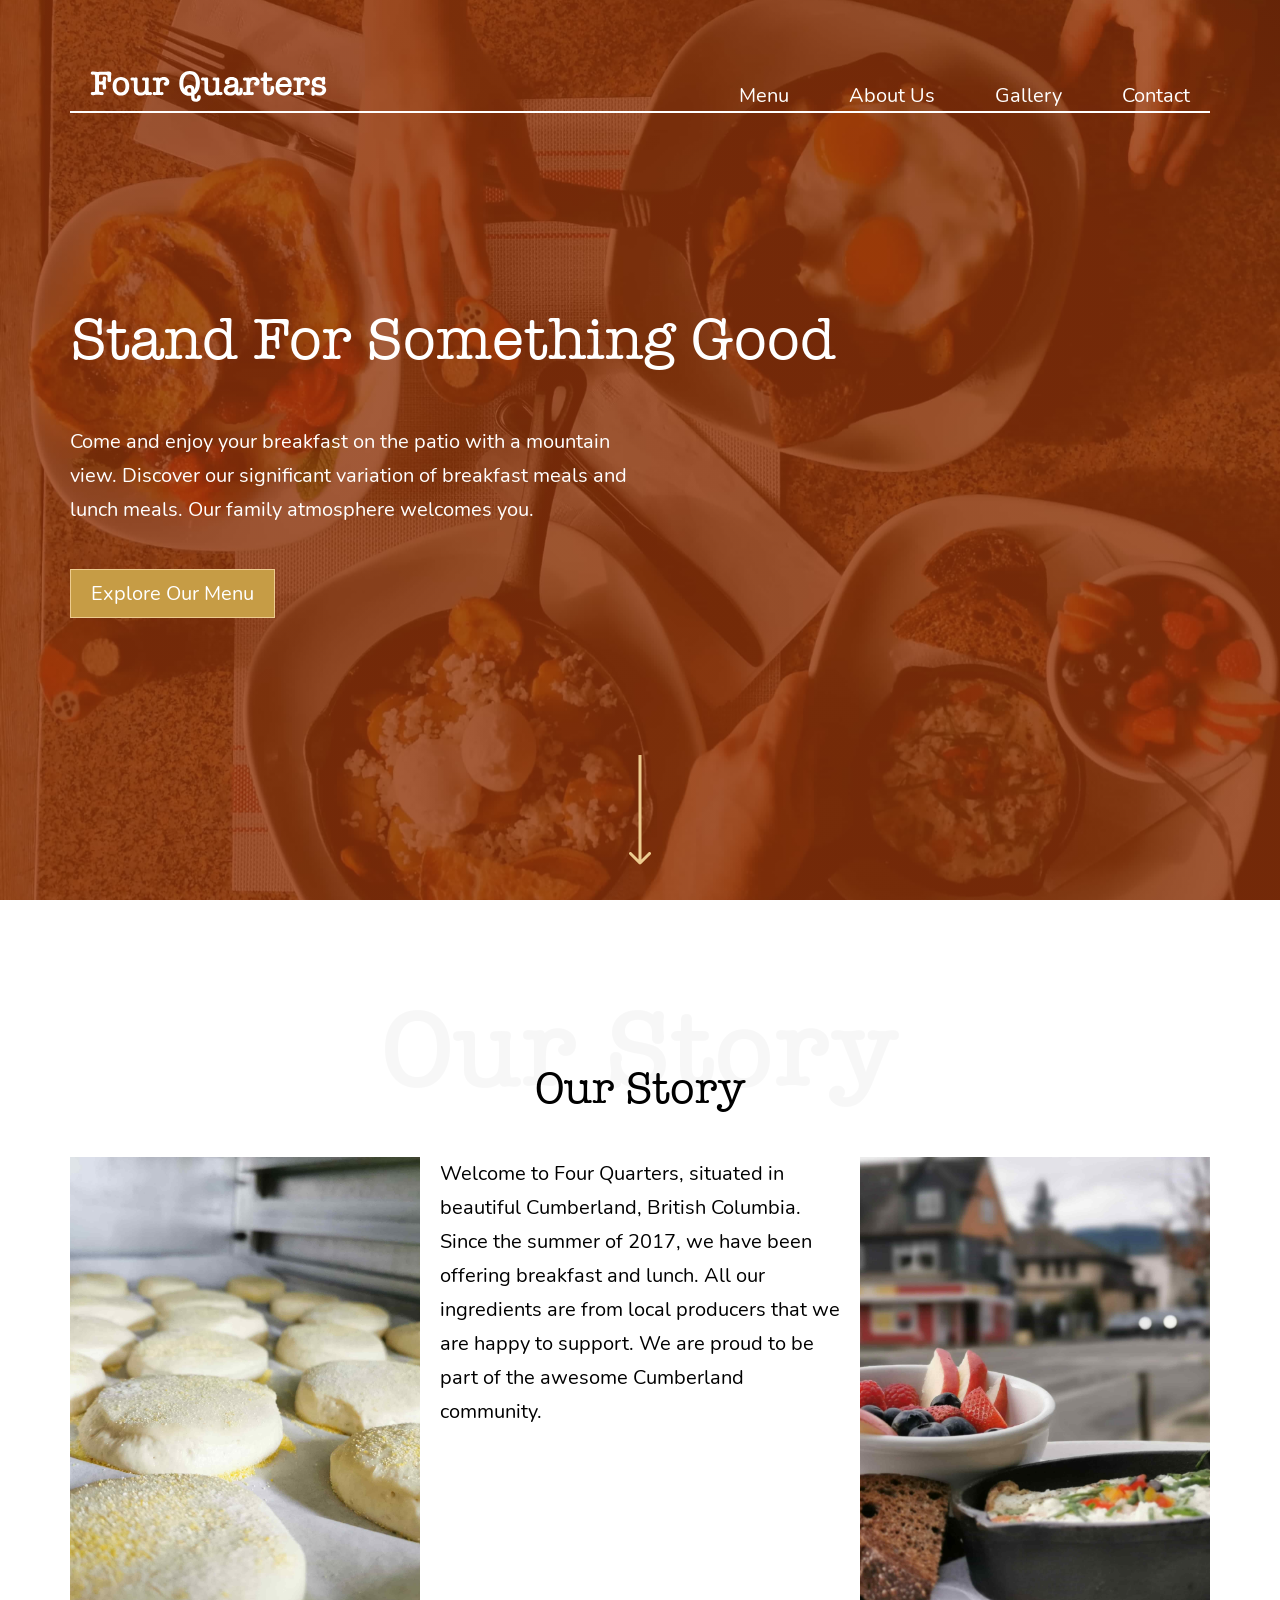
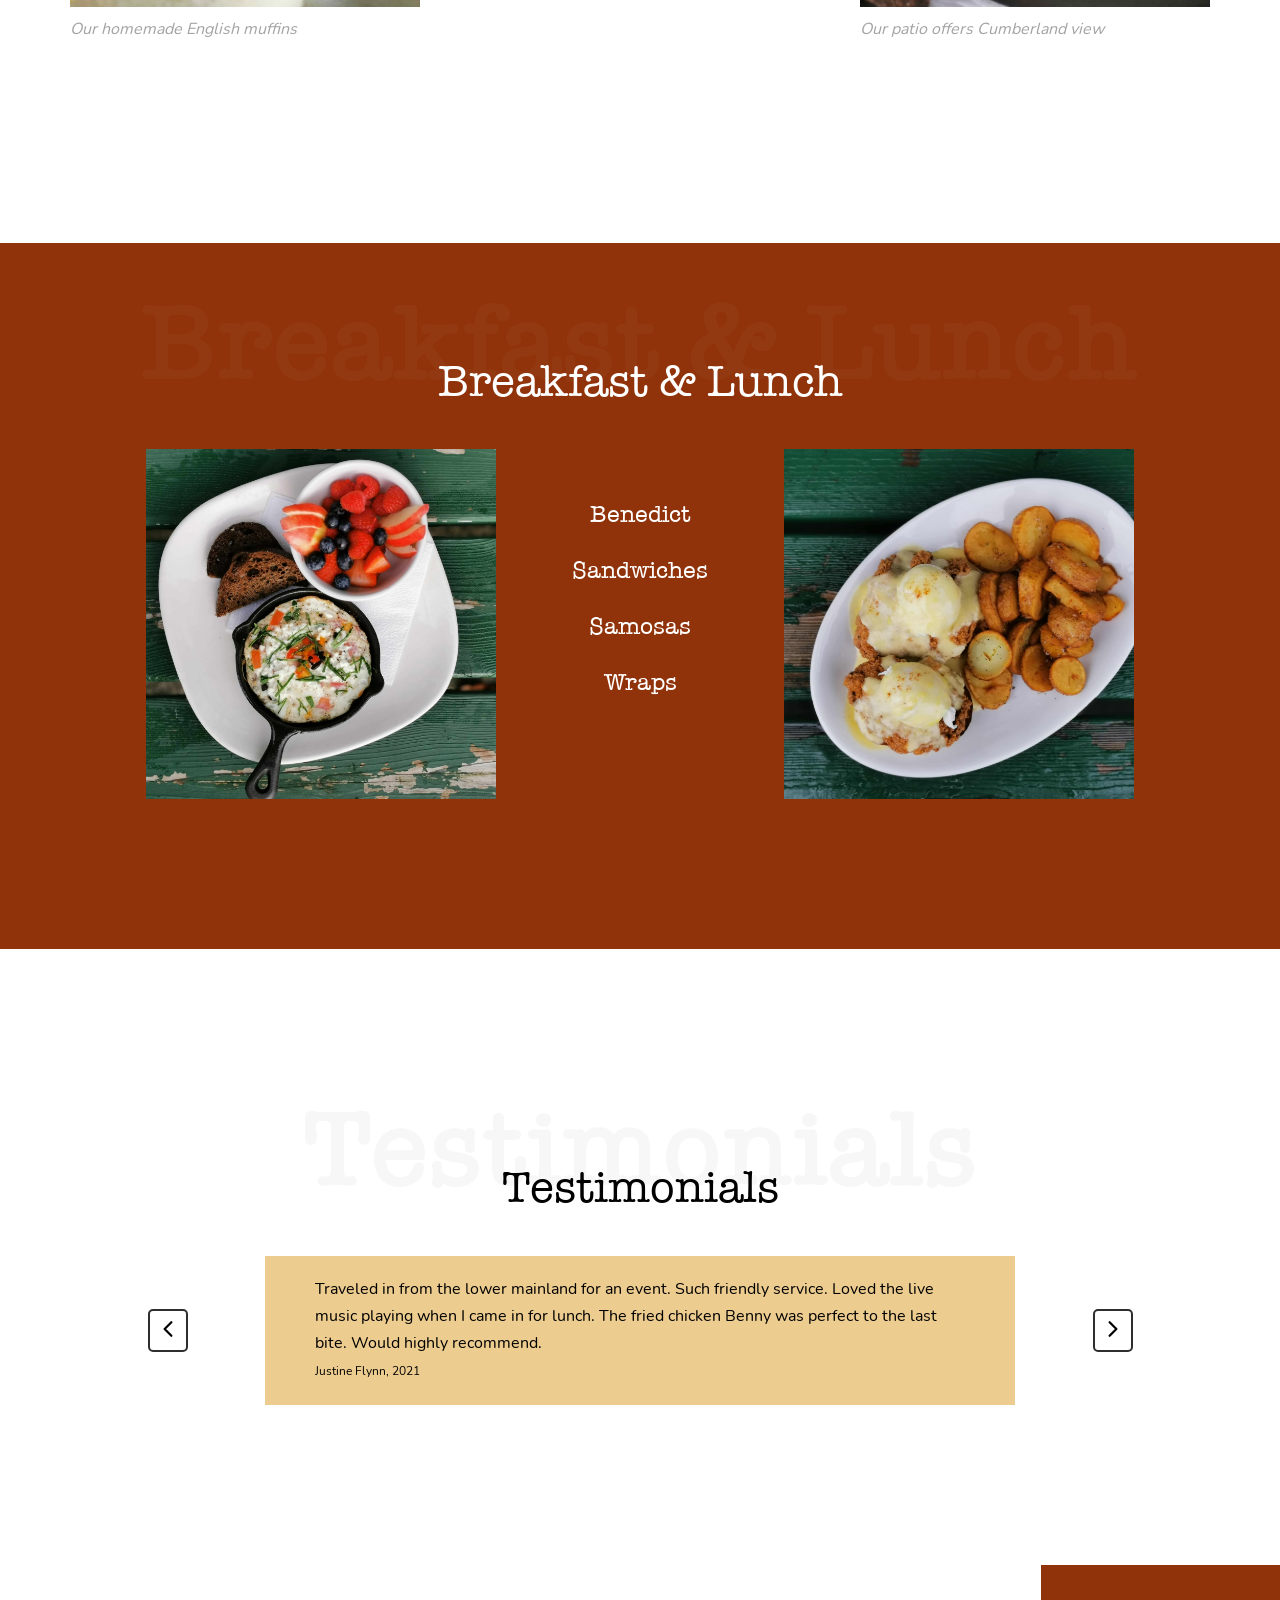
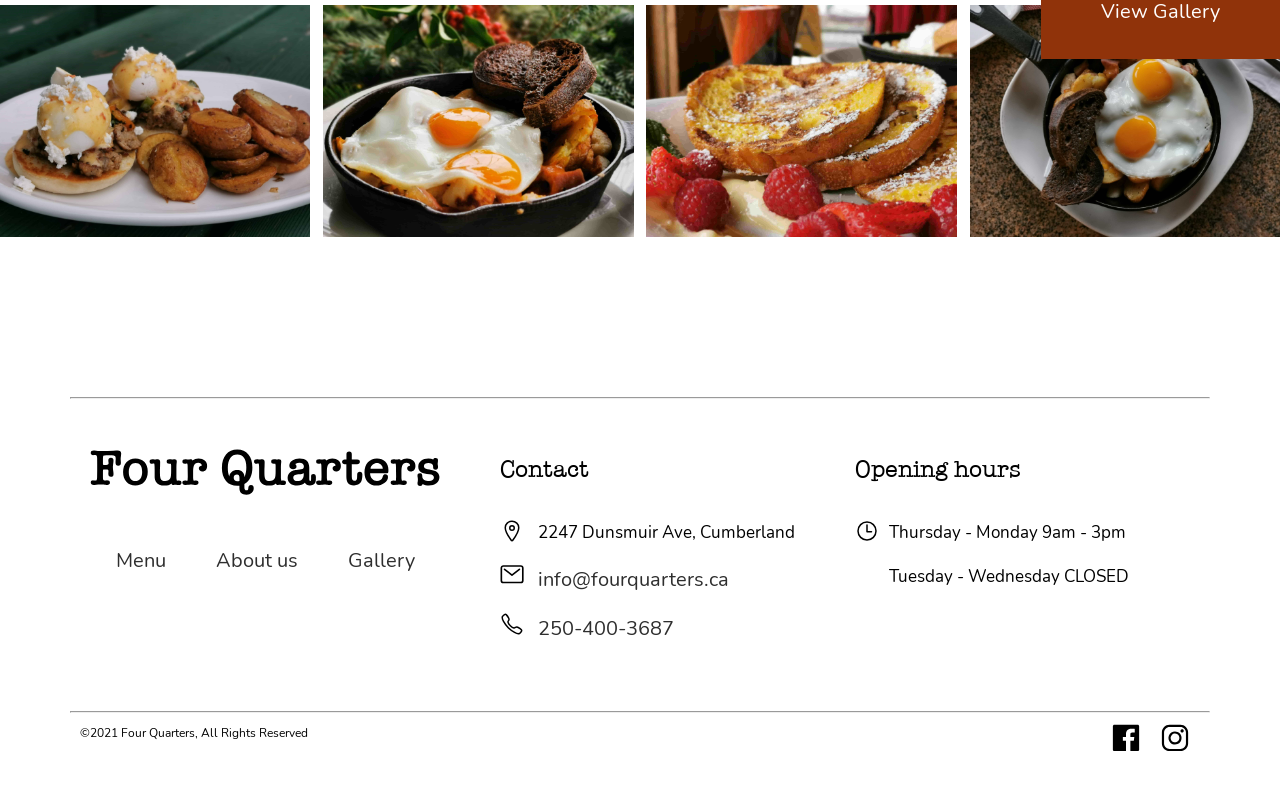
<file: index.html>
<!DOCTYPE html>
<html lang="en">
  <head>
    <meta charset="UTF-8" />
    <meta http-equiv="X-UA-Compatible" content="IE=edge" />
    <meta
      name="description"
      content="Four Quarters is a Cumberland restaurant that offers breakfast and lunch. All ingredients are from local producers and transform them into signuture recipes."
    />
    <meta name="viewport" content="width=device-width, initial-scale=1.0" />

    <link rel="icon" href="assets/favicon.ico" />
    <title>Four Quarters | Breakfast and Lunch in Cumberland</title>
    <link rel="stylesheet" href="css/style.css" />
    <script defer src="./js/script.js"></script>
  </head>

  <body>
    <nav class="sticky main-page">
      <div class="row">
        <div class="top-nav">
          <a class="top-nav__logo-label" href="index.html">
            <img src="./assets/top-logo.svg" alt="Four Quarters logo" />
          </a>
          <a class="top-nav__logo-star" href="index.html">
            <img src="./assets/star-logo.svg" alt="Four Quarters logo" />
          </a>
          <div id="nav-icon">
            <span></span>
            <span></span>
            <span></span>
          </div>
          <ul class="body-text-main static-menu">
            <li>
              <a href="./menu.html"> Menu </a>
            </li>
            <li>
              <a href="./about-us.html"> About Us </a>
            </li>
            <li>
              <a href="./gallery.html"> Gallery </a>
            </li>
            <li>
              <a href="./contact.html"> Contact </a>
            </li>
          </ul>
        </div>
      </div>
      <div class="collapsed-menu no-active">
        <ul class="collapsed-list body-text-intro no-active">
          <li>
            <a href="./menu.html">Menu</a>
          </li>
          <li>
            <a href="./about-us.html">About Us</a>
          </li>
          <li>
            <a href="./gallery.html">Gallery</a>
          </li>
          <li>
            <a href="./contact.html">Contact</a>
          </li>
        </ul>
        <hr />
        <div class="social-media">
          <a href="https://www.facebook.com/4quartersrestaurant" target="_blank">
            <img class="fill" src="./assets/icons/facebook.svg" alt="Facebook icon" />
          </a>
          <a href="https://www.instagram.com/4quarters.cumberland" target="_blank">
            <img class="fill" src="./assets/icons/instagram.svg" alt="Instagram icon" />
          </a>
          <a href="mailto:info@fourqaurters.ca">
            <img class="outline" src="./assets/icons/mail.svg" alt="Mail icon" />
          </a>
          <a href="tel:250-400-3687">
            <img class="outline" src="./assets/icons/call.svg" alt="Phone icon" />
          </a>
        </div>
      </div>
    </nav>

    <header class="header">
      <div class="row">
        <div class="hero">
          <div class="promo-text">
            <h1 class="heading heading__primary">Stand For Something Good</h1>
            <p class="hero__description">
              Come and enjoy your breakfast on the patio with a mountain view. Discover our significant variation of breakfast meals and lunch meals. Our family atmosphere welcomes you.
            </p>
            <a class="btn btn__primary" href="/menu.html"> Explore Our Menu </a>
          </div>
        </div>
      </div>
      <a href="#our-story">
        <img class="arrow" src="./assets/arrow-down.svg" alt="" />
      </a>
    </header>
    <section id="our-story" class="section-our-story">
      <div class="title">
        <h2 class="heading heading__secondary center">Our Story</h2>
        <p class="heading heading__background">Our Story</p>
      </div>
      <div class="row">
        <div class="section">
          <figure>
            <img class="image__story" src="./assets/images/english_muffins.jpg" alt="Homemade English muffins" />
            <figcaption>Our homemade English muffins</figcaption>
          </figure>
          <p class="body-text-main">
            Welcome to Four Quarters, situated in beautiful Cumberland, British Columbia. Since the summer of 2017, we have been offering breakfast and lunch. All our ingredients are from local producers that we are happy to support. We are proud to be part of the awesome Cumberland community.
          </p>
          <figure>
            <img
              class="image__story display-none-below-900"
              src="./assets/images/patio_breakfast.jpg"
              alt="Baked eggs with a fruit bowl on the patio"
            />
            <figcaption>Our patio offers Cumberland view</figcaption>
          </figure>
        </div>
      </div>
    </section>
    <section class="section-menu-overview">
      <div class="title-white">
        <h2 class="heading heading__secondary center">Breakfast &amp; Lunch</h2>
        <p class="heading heading__background-white">Breakfast &amp; Lunch</p>
      </div>
      <div class="row">
        <div class="menu-overview">
          <img class="menu-overview__image" src="./assets/images/hot_pan.jpg" alt="Baked eggs with a fruit bowl" />
          <ul class="menu-overview__option">
            <li>
              <a class="heading heading__quaternary" href="/menu.html#benedict">Benedict</a>
            </li>
            <li>
              <a class="heading heading__quaternary" href="/menu.html#sandwich">Sandwiches</a>
            </li>
            <li>
              <a class="heading heading__quaternary" href="/menu.html#samosa">Samosas</a>
            </li>
            <li>
              <a class="heading heading__quaternary" href="/menu.html#wrap">Wraps</a>
            </li>
          </ul>
          <img class="menu-overview__image" src="./assets/images/chicken_potato.jpg" alt="Chicken with cheese and baked potato" />
        </div>
      </div>
    </section>
    <section class="section-testimonial">
      <div class="title">
        <h2 class="heading heading__secondary center">Testimonials</h2>
        <p class="heading heading__background">Testimonials</p>
      </div>
      <div class="row">
        <div class="testimonial__slider">
          <div class="testimonial__section">
            <button class="slider-button">
              <img src="./assets/icons/chevron/left.svg" alt="" />
            </button>
            <div class="testimonial__box">
              <p class="testimonial__content">
                Traveled in from the lower mainland for an event. Such friendly service. Loved the live music playing when I came in for
                lunch. The fried chicken Benny was perfect to the last bite. Would highly recommend.
              </p>
              <span class="testimonial__author small-text">Justine Flynn, 2021</span>
            </div>
            <button class="slider-button">
              <img src="./assets/icons/chevron/right.svg" alt="" />
            </button>
          </div>
        </div>
      </div>
    </section>
    <section class="section-gallery">
      <div class="gallery">
        <a href="/gallery.html" class="button-gallery"> View Gallery </a>
        <figure class="gallery__image">
          <img src="./assets/images/burger.jpg" alt="Split burger and baked potatos" />
        </figure>
        <figure class="gallery__image">
          <img src="./assets/images/benedict-eggs.jpg" alt="Benedict eggs with bread" />
        </figure>
        <figure class="gallery__image">
          <img src="./assets/images/french-toast.jpg" alt="French toast with raspberries" />
        </figure>
        <figure class="gallery__image">
          <img src="./assets/images/benedict.jpg" alt="Benedict eggs with bread" />
        </figure>
      </div>
    </section>
    <footer class="footer">
      <div class="row">
        <hr />
        <div class="footer__content">
          <div class="flex-container">
            <div class="column">
              <nav>
                <img class="footer__logo" src="./assets/logo-label.svg" alt="Four Quarters logo" />
                <ul class="menu">
                  <li>
                    <a href="/menu.html">Menu</a>
                  </li>
                  <li>
                    <a href="/about-us.html">About us</a>
                  </li>
                  <li>
                    <a href="/gallery.html">Gallery</a>
                  </li>
                </ul>
              </nav>
            </div>
            <div class="column intend">
              <h3 class="heading heading__quaternary">Contact</h3>
              <ul class="contact medium-text">
                <li>
                  <img class="footer__icon" src="./assets/icons/location.svg" alt="Location icon" />
                  <span>2247 Dunsmuir Ave, Cumberland</span>
                </li>
                <li>
                  <img class="footer__icon" src="./assets/icons/mail.svg" alt="Mail icon" />
                  <a href="mailto:info@fourqaurters.ca">
                    <span>info@fourquarters.ca</span>
                  </a>
                </li>
                <li>
                  <img class="footer__icon" src="./assets/icons/call.svg" alt="Phone icon" />
                  <a href="tel:250-400-3687">
                    <span>250-400-3687</span>
                  </a>
                </li>
              </ul>
            </div>
            <div class="column intend">
              <h3 class="heading heading__quaternary">Opening hours</h3>
              <ul class="contact medium-text">
                <li class="time">
                  <div class="open-hours__icon">
                    <img class="footer__icon" src="./assets/icons/time.svg" alt="Clock icon" />
                  </div>
                  <div class="open-hours__date">
                    <p>Thursday - Monday 9am - 3pm</p>
                    <p>Tuesday - Wednesday CLOSED</p>
                  </div>
                </li>
              </ul>
            </div>
          </div>
        </div>
        <hr />
        <div class="licence">
          <p class="small-text">©2021 Four Quarters, All Rights Reserved</p>
          <div class="footer__links">
            <a href="https://www.facebook.com/4quartersrestaurant" target="_blank">
              <img class="footer__social-media" src="./assets/icons/facebook.svg" alt="Facebook icon" />
            </a>
            <a href="https://www.instagram.com/4quarters.cumberland" target="_blank">
              <img class="footer__social-media" src="./assets/icons/instagram.svg" alt="Instagram icon" />
            </a>
          </div>
        </div>
      </div>
    </footer>
  </body>
</html>
</file>
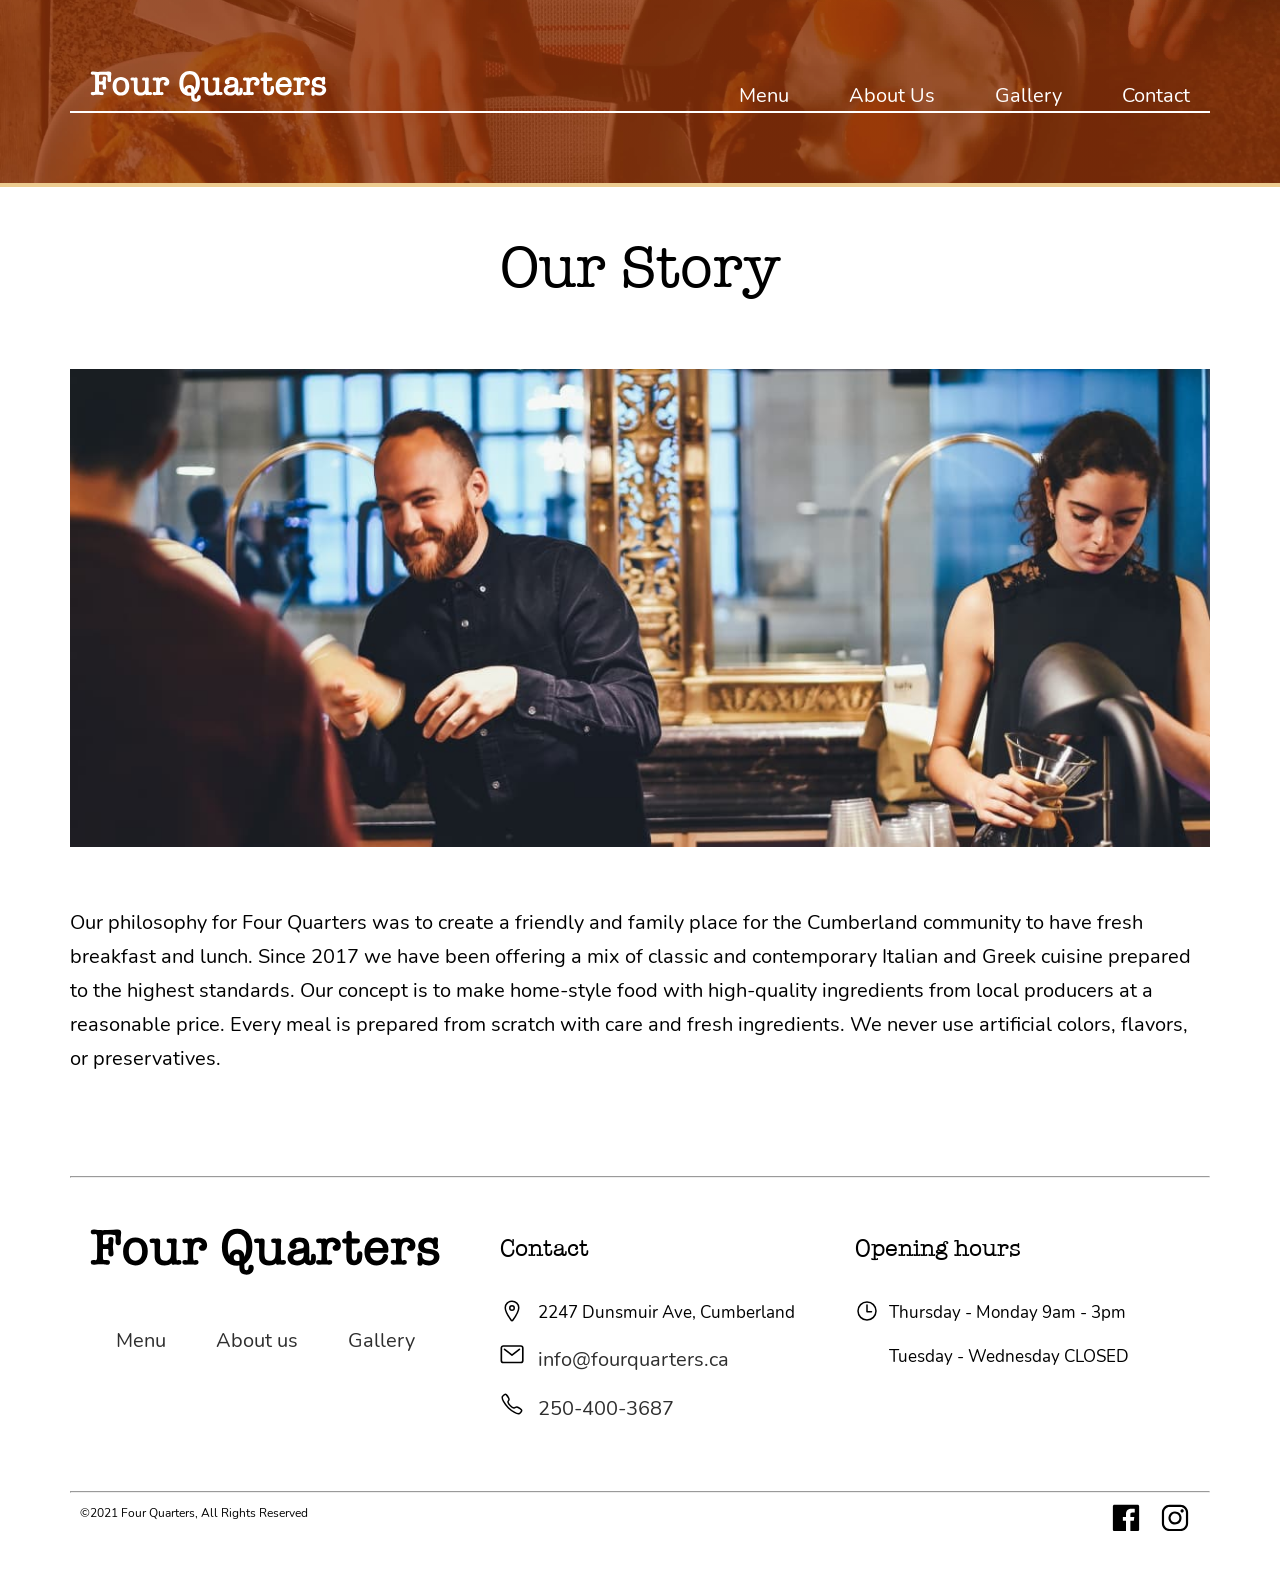
<file: about-us.html>
<!DOCTYPE html>
<html lang="en">

<head>
	<meta charset="UTF-8" />
	<meta http-equiv="X-UA-Compatible" content="IE=edge" />
	<meta name="description"
		content="Four Quarters is a Cumberland restaurant that offers breakfast and lunch. All ingredients are from local producers and transform them into signuture recipes." />
	<meta name="viewport" content="width=device-width, initial-scale=1.0" />

	<link rel="icon" href="assets/favicon.png" />
	<link rel="apple-touch-icon" href="assets/apple-touch-icon.png" />
	<title>About us | Four Quarters</title>
	<link rel="stylesheet" href="css/style.css" />
	<script defer src="./js/script.js"></script>

</head>

<body>
	<nav class="sticky other-page">
		<div class="row">
			<div class="top-nav">
				<a class="top-nav__logo-label" href="index.html">
					<img src="./assets/top-logo.svg" alt="Four Quarters logo" />
				</a>
				<a class="top-nav__logo-star" href="index.html">
					<img src="./assets/star-logo.svg" alt="Four Quarters logo" />
				</a>
				<div id="nav-icon">
					<span></span>
					<span></span>
					<span></span>
				</div>
				<ul class="body-text-main static-menu">
					<li>
						<a href="./menu.html">
							Menu
						</a>
					</li>
					<li>
						<a href="./about-us.html">
							About Us
						</a>
					</li>
					<li>
						<a href="./gallery.html">
							Gallery
						</a>
					</li>
					<li>
						<a href="./contact.html">
							Contact
						</a>
					</li>
				</ul>
			</div>
		</div>
		<div class="collapsed-menu no-active">
			<ul class="collapsed-list body-text-intro no-active">
				<li>
					<a href="./menu.html">Menu</a>
				</li>
				<li>
					<a href="./about-us.html">About Us</a>
				</li>
				<li>
					<a href="./gallery.html">Gallery</a>
				</li>
				<li>
					<a href="./contact.html">Contact</a>
				</li>
			</ul>
			<hr />
			<div class="social-media">
				<a href="https://www.facebook.com/4quartersrestaurant" target="_blank">
					<img class="fill" src="./assets/icons/facebook.svg" alt="Facebook icon" />
				</a>
				<a href="https://www.instagram.com/4quarters.cumberland" target="_blank">
					<img class="fill" src="./assets/icons/instagram.svg" alt="Instagram icon" />
				</a>
				<a href="mailto:info@fourqaurters.ca">
					<img class="outline" src="./assets/icons/mail.svg" alt="Mail icon" />
				</a>
				<a href="tel:250-400-3687">
					<img class="outline" src="./assets/icons/call.svg" alt="Phone icon" />
				</a>
			</div>
		</div>
	</nav>




	<section class="about-us">
		<div class="row">
			<h1 class="heading__primary heading">Our Story</h1>
			<figure class="staff-photo">
				<img src="./assets/images/our_staff.jpg" alt="Four Qaurters staff" />
			</figure>
			<p class="about-us__description body-text-main">
				Our philosophy for Four Quarters was to create a friendly and family place for the Cumberland community
				to have fresh breakfast and lunch. Since 2017 we have been offering a mix of classic and contemporary
				Italian and Greek cuisine prepared to the highest standards. Our concept is to make home-style food with
				high-quality ingredients from local producers at a reasonable price. Every meal is prepared from scratch
				with care and fresh ingredients. We never use artificial colors, flavors, or preservatives.
			</p>
		</div>
	</section>
	<footer class="footer">
		<div class="row">
			<hr />
			<div class="footer__content">
				<div class="flex-container">
					<div class="column">
						<nav>
							<img class="footer__logo" src="./assets/logo-label.svg" alt="Four Quarters logo" />
							<ul class="menu">
								<li>
									<a href="/menu.html">Menu</a>
								</li>
								<li>
									<a href="/about-us.html">About us</a>
								</li>
								<li>
									<a href="/gallery.html">Gallery</a>
								</li>
							</ul>
						</nav>
					</div>
					<div class="column intend">
						<h3 class="heading heading__quaternary">Contact</h3>
						<ul class="contact medium-text">
							<li>
								<img class="footer__icon" src="./assets/icons/location.svg" alt="Location icon" />
								<span>2247 Dunsmuir Ave, Cumberland</span>
							</li>
							<li>
								<img class="footer__icon" src="./assets/icons/mail.svg" alt="Mail icon" />
								<a href="mailto:info@fourqaurters.ca">
									<span>info@fourquarters.ca</span>
								</a>
							</li>
							<li>
								<img class="footer__icon" src="./assets/icons/call.svg" alt="Phone icon" />
								<a href="tel:250-400-3687">
									<span>250-400-3687</span>
								</a>
							</li>
						</ul>
					</div>
					<div class="column intend">
						<h3 class="heading heading__quaternary">Opening hours</h3>
						<ul class="contact medium-text">
							<li class="time">
								<div class="open-hours__icon">
									<img class="footer__icon" src="./assets/icons/time.svg" alt="Clock icon" />
								</div>
								<div class="open-hours__date">
									<p>Thursday - Monday 9am - 3pm</p>
									<p>Tuesday - Wednesday CLOSED</p>
								</div>
							</li>
						</ul>
					</div>
				</div>
			</div>
			<hr />
			<div class="licence">
				<p class="small-text">©2021 Four Quarters, All Rights Reserved</p>
				<div class="footer__links">
					<a href="https://www.facebook.com/4quartersrestaurant" target="_blank">
						<img class="footer__social-media" src="./assets/icons/facebook.svg" alt="Facebook icon" />
					</a>
					<a href="https://www.instagram.com/4quarters.cumberland" target="_blank">
						<img class="footer__social-media" src="./assets/icons/instagram.svg" alt="Instagram icon" />
					</a>
				</div>
			</div>
		</div>
	</footer>
</body>
</html>
</file>
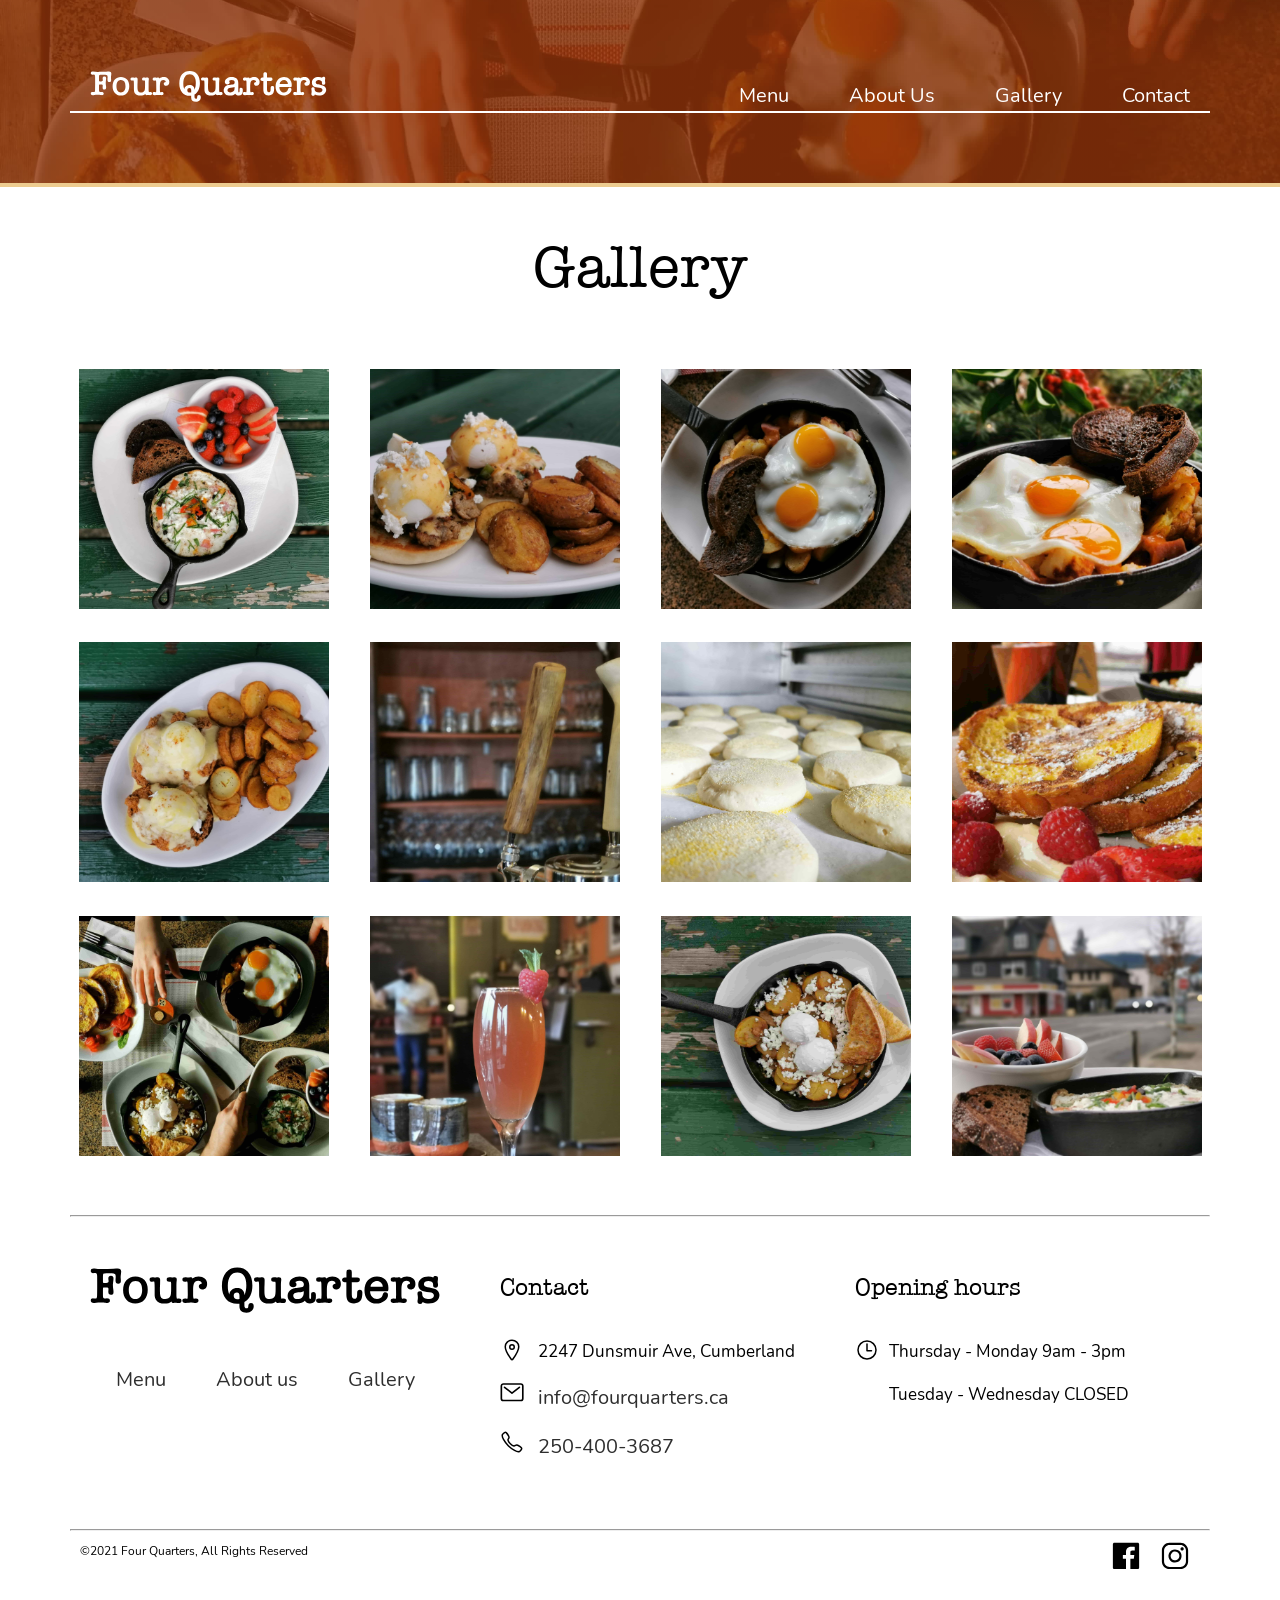
<file: gallery.html>
<!DOCTYPE html>
<html lang="en">

<head>
	<meta charset="UTF-8" />
	<meta http-equiv="X-UA-Compatible" content="IE=edge" />
	<meta name="description"
		content="Explore intrior and extrior of our splendid restaurant. Our meals are perfect for your food hunting collection." />
	<meta name="viewport" content="width=device-width, initial-scale=1.0" />

	<link rel="icon" href="assets/favicon.png" />
	<link rel="apple-touch-icon" href="assets/apple-touch-icon.png" />
	<title>Gallery | Four Quarters</title>
	<link rel="stylesheet" href="css/style.css" />
	<script defer src="./js/script.js"></script>
</head>

<body>
	<nav class="sticky other-page">
		<div class="row">
			<div class="top-nav">
				<a class="top-nav__logo-label" href="index.html">
					<img src="./assets/top-logo.svg" alt="Four Quarters logo" />
				</a>
				<a class="top-nav__logo-star" href="index.html">
					<img src="./assets/star-logo.svg" alt="Four Quarters logo" />
				</a>
				<div id="nav-icon">
					<span></span>
					<span></span>
					<span></span>
				</div>
				<ul class="body-text-main static-menu">
					<li>
						<a href="./menu.html">
							Menu
						</a>
					</li>
					<li>
						<a href="./about-us.html">
							About Us
						</a>
					</li>
					<li>
						<a href="./gallery.html">
							Gallery
						</a>
					</li>
					<li>
						<a href="./contact.html">
							Contact
						</a>
					</li>
				</ul>
			</div>
		</div>
		<div class="collapsed-menu no-active">
			<ul class="collapsed-list body-text-intro no-active">
				<li>
					<a href="./menu.html">Menu</a>
				</li>
				<li>
					<a href="./about-us.html">About Us</a>
				</li>
				<li>
					<a href="./gallery.html">Gallery</a>
				</li>
				<li>
					<a href="./contact.html">Contact</a>
				</li>
			</ul>
			<hr />
			<div class="social-media">
				<a href="https://www.facebook.com/4quartersrestaurant" target="_blank">
					<img class="fill" src="./assets/icons/facebook.svg" alt="Facebook icon" />
				</a>
				<a href="https://www.instagram.com/4quarters.cumberland" target="_blank">
					<img class="fill" src="./assets/icons/instagram.svg" alt="Instagram icon" />
				</a>
				<a href="mailto:info@fourqaurters.ca">
					<img class="outline" src="./assets/icons/mail.svg" alt="Mail icon" />
				</a>
				<a href="tel:250-400-3687">
					<img class="outline" src="./assets/icons/call.svg" alt="Phone icon" />
				</a>
			</div>
		</div>
	</nav>

	<section class="gallery">
		<div class="row">
			<h1 class="heading__primary heading">Gallery</h1>
			<div class="gallery__images">
				<figure class="gallery__image">
					<img src="./assets/images/hot_pan.jpg" alt="Baked eggs with a fruit bowl" />
				</figure>
				<figure class="gallery__image">
					<img src="./assets/images/burger.jpg" alt="Split burger and baked potatos" />
				</figure>
				<figure class="gallery__image">
					<img src="./assets/images/benedict.jpg" alt="Benedict eggs with bread" />
				</figure>
				<figure class="gallery__image">
					<img src="./assets/images/benedict-eggs.jpg" alt="Benedict eggs with bread" />
				</figure>
				<figure class="gallery__image">
					<img src="./assets/images/chicken_potato.jpg" alt="Chicken with cheese and baked potato" />
				</figure>
				<figure class="gallery__image">
					<img src="./assets/images/cupboard_our_story.jpg" alt="Four Quarters interior" />
				</figure>
				<figure class="gallery__image">
					<img src="./assets/images/english_muffins.jpg" alt="Homemade English muffins" />
				</figure>
				<figure class="gallery__image">
					<img src="./assets/images/french-toast.jpg" alt="French toast with raspberries" />
				</figure>
				<figure class="gallery__image">
					<img src="./assets/images/header_background.jpg" alt="Four quarters breakfast with hot pans" />
				</figure>
				<figure class="gallery__image">
					<img src="./assets/images/coctail.jpg" alt="Four Quarters coctail" />
				</figure>
				<figure class="gallery__image">
					<img src="./assets/images/potato_pan.jpg" alt="Baked potato in a hot pan" />
				</figure>
				<figure class="gallery__image">
					<img src="./assets/images/patio_breakfast.jpg" alt="Baked eggs with a fruit bowl on the patio" />
				</figure>
			</div>
		</div>
	</section>
	<footer class="footer">
		<div class="row">
			<hr />
			<div class="footer__content">
				<div class="flex-container">
					<div class="column">
						<nav>
							<img class="footer__logo" src="./assets/logo-label.svg" alt="Four Quarters logo" />
							<ul class="menu">
								<li>
									<a href="/menu.html">Menu</a>
								</li>
								<li>
									<a href="/about-us.html">About us</a>
								</li>
								<li>
									<a href="/gallery.html">Gallery</a>
								</li>
							</ul>
						</nav>
					</div>
					<div class="column intend">
						<h3 class="heading heading__quaternary">Contact</h3>
						<ul class="contact medium-text">
							<li>
								<img class="footer__icon" src="./assets/icons/location.svg" alt="Location icon" />
								<span>2247 Dunsmuir Ave, Cumberland</span>
							</li>
							<li>
								<img class="footer__icon" src="./assets/icons/mail.svg" alt="Mail icon" />
								<a href="mailto:info@fourqaurters.ca">
									<span>info@fourquarters.ca</span>
								</a>
							</li>
							<li>
								<img class="footer__icon" src="./assets/icons/call.svg" alt="Phone icon" />
								<a href="tel:250-400-3687">
									<span>250-400-3687</span>
								</a>
							</li>
						</ul>
					</div>
					<div class="column intend">
						<h3 class="heading heading__quaternary">Opening hours</h3>
						<ul class="contact medium-text">
							<li class="time">
								<div class="open-hours__icon">
									<img class="footer__icon" src="./assets/icons/time.svg" alt="Clock icon" />
								</div>
								<div class="open-hours__date">
									<p>Thursday - Monday 9am - 3pm</p>
									<p>Tuesday - Wednesday CLOSED</p>
								</div>
							</li>
						</ul>
					</div>
				</div>
			</div>
			<hr />
			<div class="licence">
				<p class="small-text">©2021 Four Quarters, All Rights Reserved</p>
				<div class="footer__links">
					<a href="https://www.facebook.com/4quartersrestaurant" target="_blank">
						<img class="footer__social-media"  src="./assets/icons/facebook.svg" alt="Facebook icon" />
					</a>
					<a href="https://www.instagram.com/4quarters.cumberland" target="_blank">
						<img class="footer__social-media"  src="./assets/icons/instagram.svg" alt="Instagram icon" />
					</a>
				</div>
			</div>
		</div>
	</footer>
</body>

</html>
</file>
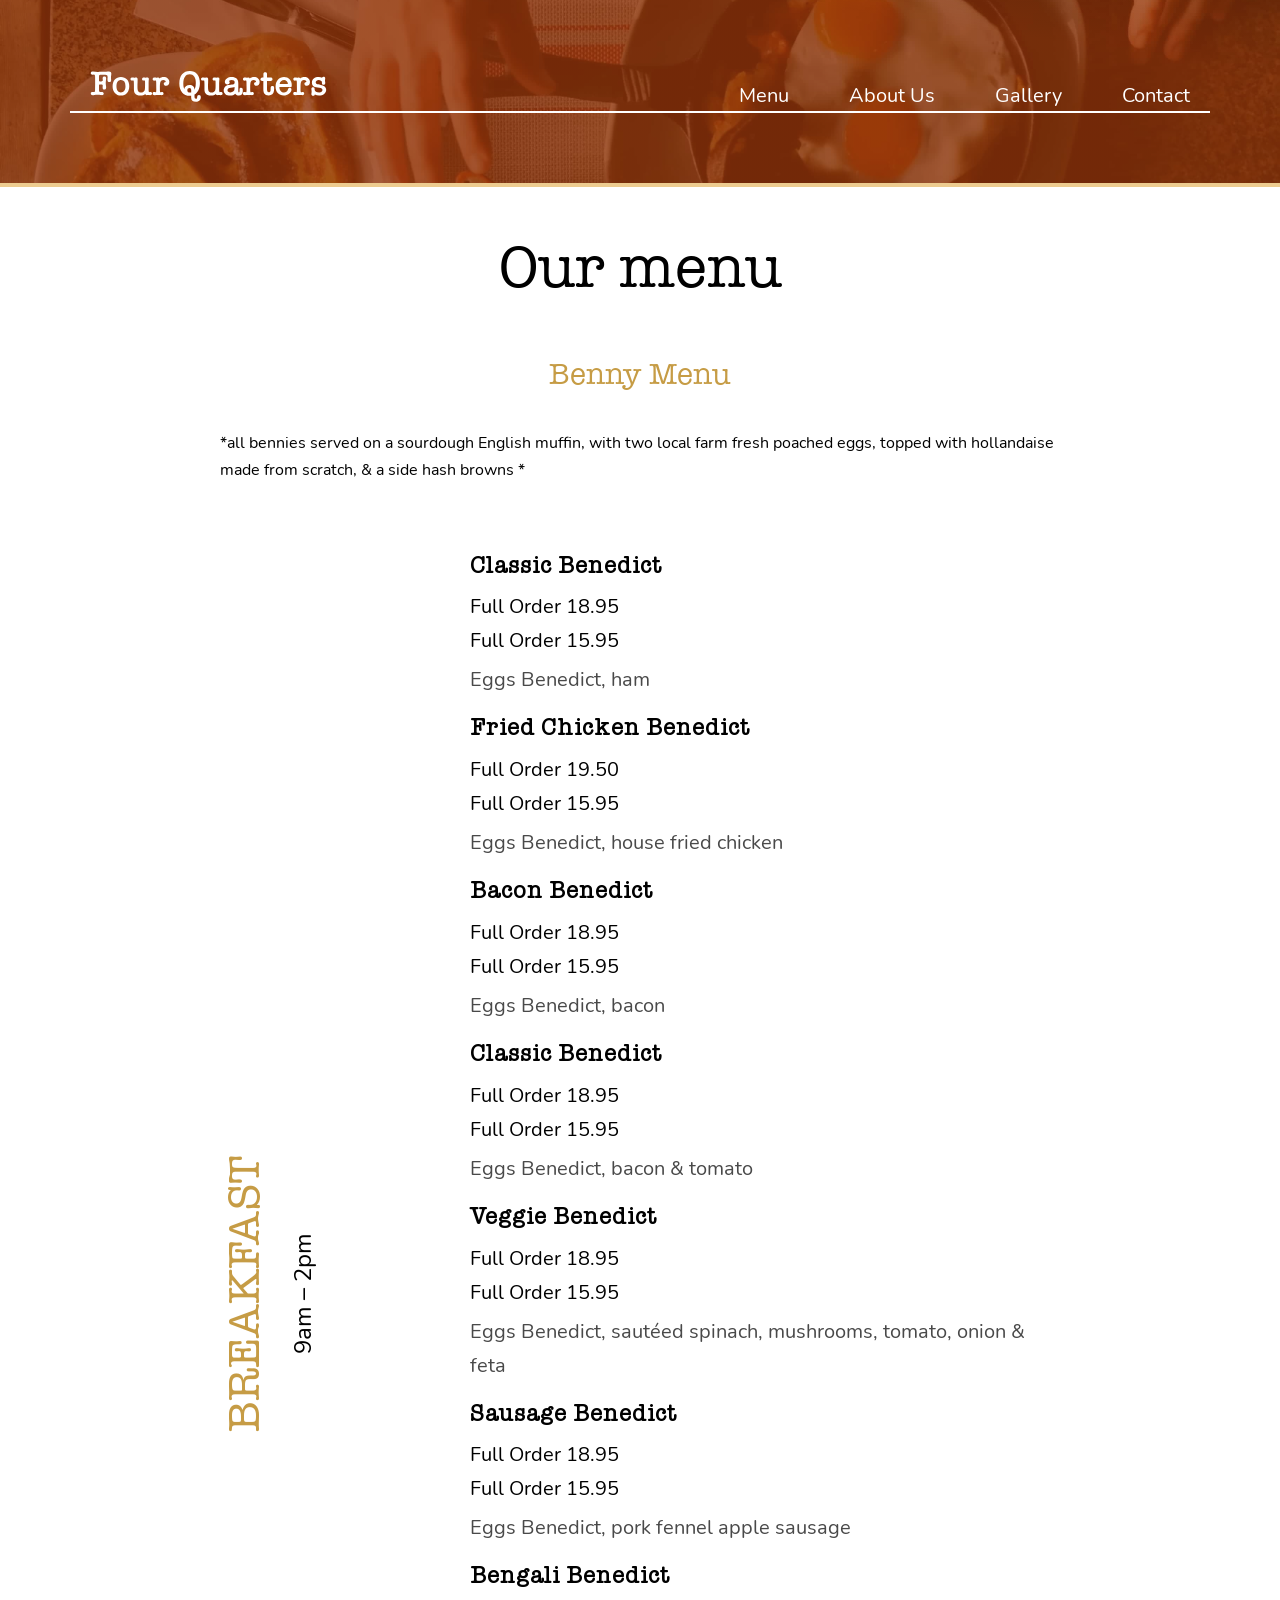
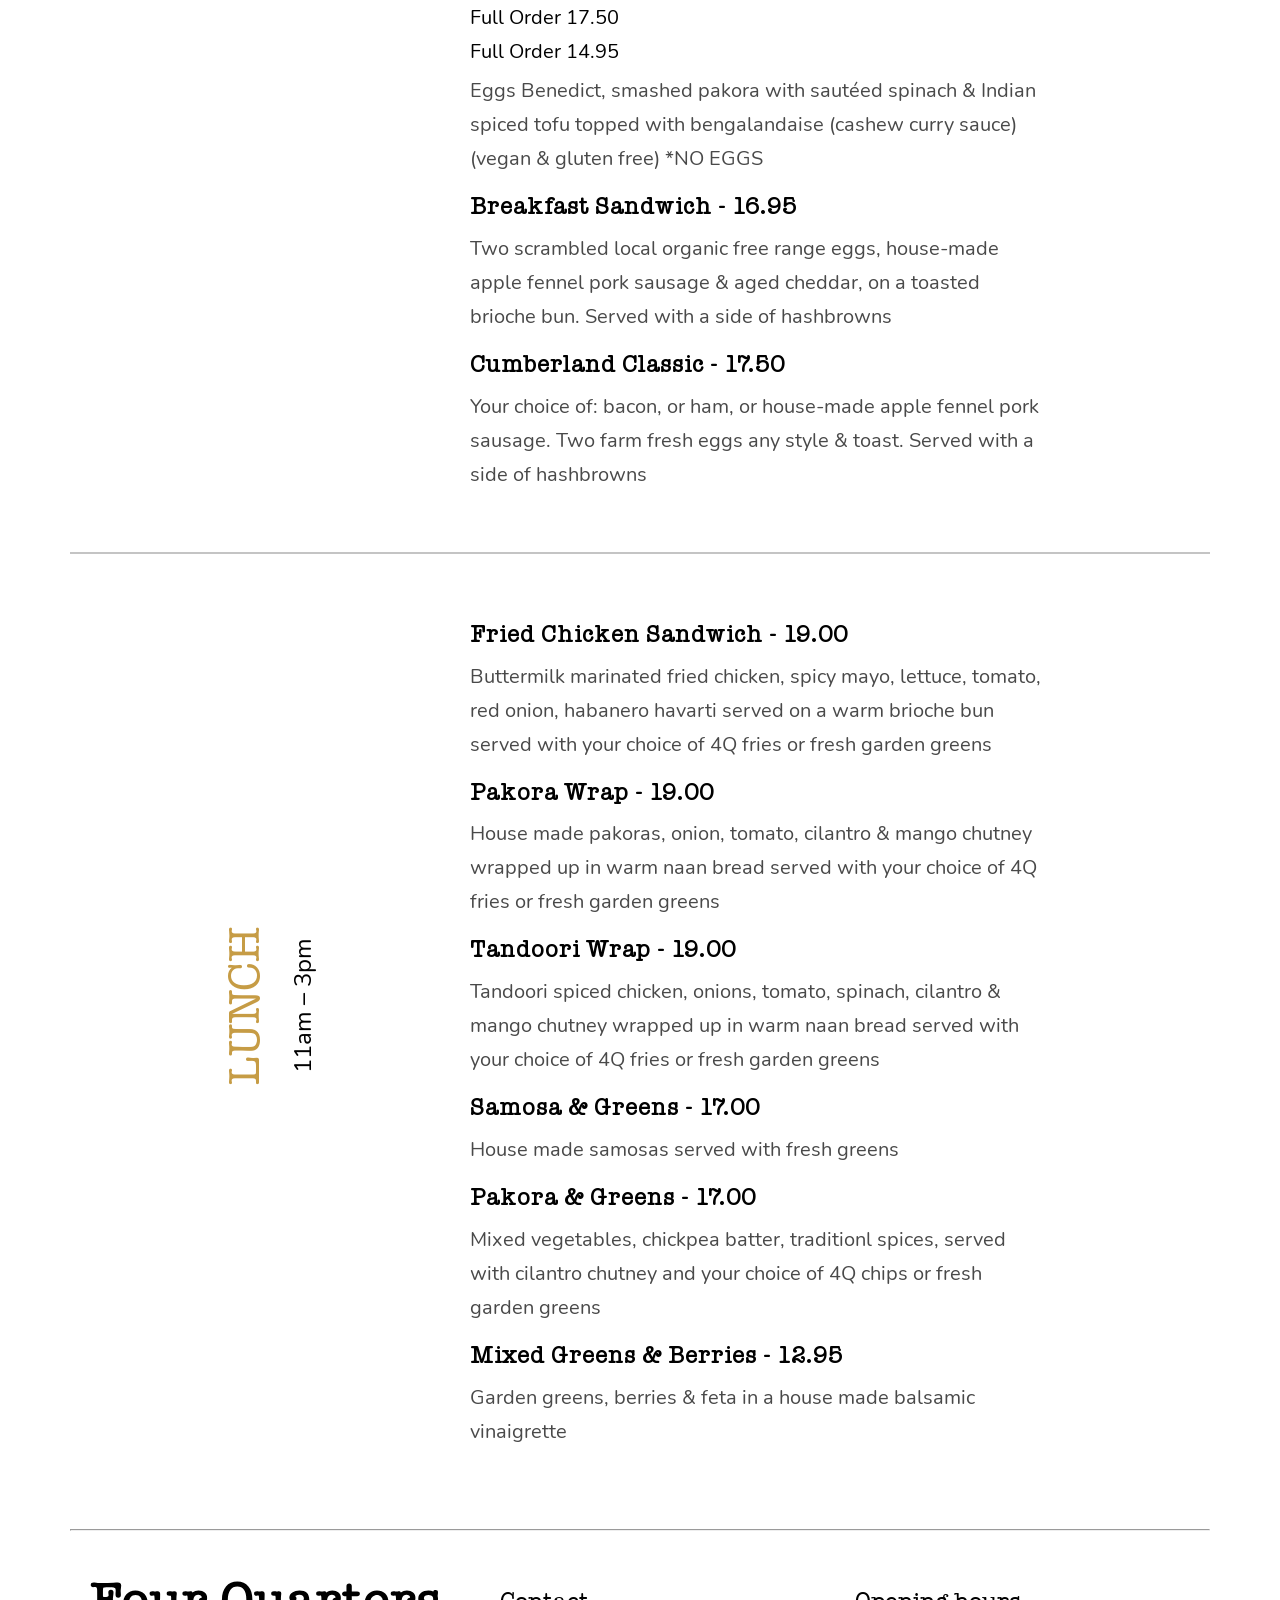
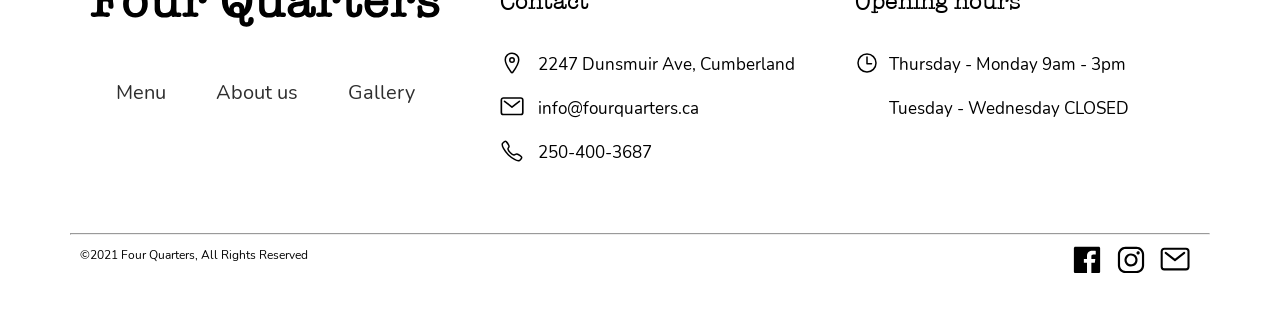
<file: menu.html>
<!DOCTYPE html>
<html lang="en">

<head>
	<meta charset="UTF-8" />
	<meta http-equiv="X-UA-Compatible" content="IE=edge" />
	<meta name="description"
		content="Explore our menu with benedict eggs, wraps and vegetarian meals. Our localy hired staff are masters of their craft." />
	<meta name="viewport" content="width=device-width, initial-scale=1.0" />

	<link rel="icon" href="assets/favicon.ico" />
	<link rel="apple-touch-icon" href="img/apple-touch-icon.png" />
	<title>Breakfast and Lunch Menu | Four Quarters</title>
	<link rel="stylesheet" href="css/style.css" />
	<script defer src="./js/script.js"></script>
</head>

<body>
	<nav class="sticky other-page">
		<div class="row">
			<div class="top-nav">
				<a class="top-nav__logo-label" href="index.html">
					<img src="./assets/top-logo.svg" alt="Four Quarters logo" />
				</a>
				<a class="top-nav__logo-star" href="index.html">
					<img src="./assets/star-logo.svg" alt="Four Quarters logo" />
				</a>
				<div id="nav-icon">
					<span></span>
					<span></span>
					<span></span>
				</div>
				<ul class="body-text-main static-menu">
					<li>
						<a href="./menu.html">
							Menu
						</a>
					</li>
					<li>
						<a href="./about-us.html">
							About Us
						</a>
					</li>
					<li>
						<a href="./gallery.html">
							Gallery
						</a>
					</li>
					<li>
						<a href="./contact.html">
							Contact
						</a>
					</li>
				</ul>
			</div>
		</div>
		<div class="collapsed-menu no-active">
			<ul class="collapsed-list body-text-intro no-active">
				<li>
					<a href="./menu.html">Menu</a>
				</li>
				<li>
					<a href="./about-us.html">About Us</a>
				</li>
				<li>
					<a href="./gallery.html">Gallery</a>
				</li>
				<li>
					<a href="./contact.html">Contact</a>
				</li>
			</ul>
			<hr />
			<div class="social-media">
				<a href="https://www.facebook.com/4quartersrestaurant" target="_blank">
					<img class="fill" src="./assets/icons/facebook.svg" alt="Facebook icon" />
				</a>
				<a href="https://www.instagram.com/4quarters.cumberland" target="_blank">
					<img class="fill" src="./assets/icons/instagram.svg" alt="Instagram icon" />
				</a>
				<a href="mailto:info@fourqaurters.ca">
					<img class="outline" src="./assets/icons/mail.svg" alt="Mail icon" />
				</a>
				<a href="tel:250-400-3687">
					<img class="outline" src="./assets/icons/call.svg" alt="Phone icon" />
				</a>
			</div>
		</div>
	</nav>

	<div class="row">
		<div class="menu-container">
			<h1 class="heading__primary heading">Our menu</h1>
			<div class="menu">
				<div class="menu__heading">
					<h3 class="heading__tertiary heading">Benny Menu</h3>
					<p>
						*all bennies served on a sourdough English muffin, with two local farm fresh poached eggs,
						topped with
						hollandaise made from scratch, &amp; a side hash browns *
					</p>
				</div>
				<div class="menu__content">
					<div class="menu__title">
						<div class="menu__rotate">
							<h2 class="heading__secondary heading">Breakfast</h2>
							<p class="body-text-intro">9am – 2pm</p>
						</div>
					</div>
					<div class="menu__meals">
						<div id="benedict" class="menu__meal">
							<h4 class="heading__quaternary heading">Classic Benedict</h4>
							<div class="size">
								<p>Full Order 18.95</p>
								<p>Full Order 15.95</p>
							</div>
							<p class="ingredients">Eggs Benedict, ham</p>
						</div>
						<div class="menu__meal">
							<h4 class="heading__quaternary heading">Fried Chicken Benedict</h4>
							<div class="size">
								<p>Full Order 19.50</p>
								<p>Full Order 15.95</p>
							</div>
							<p class="ingredients">Eggs Benedict, house fried chicken</p>
						</div>
						<div class="menu__meal">
							<h4 class="heading__quaternary heading">Bacon Benedict</h4>
							<div class="size">
								<p>Full Order 18.95</p>
								<p>Full Order 15.95</p>
							</div>
							<p class="ingredients">Eggs Benedict, bacon</p>
						</div>
						<div class="menu__meal">
							<h4 class="heading__quaternary heading">Classic Benedict</h4>
							<div class="size">
								<p>Full Order 18.95</p>
								<p>Full Order 15.95</p>
							</div>
							<p class="ingredients">Eggs Benedict, bacon &amp; tomato </p>
						</div>
						<div class="menu__meal">
							<h4 class="heading__quaternary heading">Veggie Benedict</h4>
							<div class="size">
								<p>Full Order 18.95</p>
								<p>Full Order 15.95</p>
							</div>
							<p class="ingredients">Eggs Benedict, sautéed spinach, mushrooms, tomato, onion &amp;
								feta</p>
						</div>
						<div class="menu__meal">
							<h4 class="heading__quaternary heading">Sausage Benedict</h4>
							<div class="size">
								<p>Full Order 18.95</p>
								<p>Full Order 15.95</p>
							</div>
							<p class="ingredients">Eggs Benedict, pork fennel apple sausage</p>
						</div>
						<div class="menu__meal">
							<h4 class="heading__quaternary heading">Bengali Benedict</h4>
							<div class="size">
								<p>Full Order 17.50</p>
								<p>Full Order 14.95</p>
							</div>
							<p class="ingredients">
								Eggs Benedict, smashed pakora with sautéed spinach &amp; Indian spiced tofu topped with
								bengalandaise
								(cashew curry sauce) (vegan &amp; gluten free) *NO EGGS
							</p>
						</div>
						<div id="sandwich" class="menu__meal">
							<h4 class="heading__quaternary heading">Breakfast Sandwich - 16.95</h4>
							<p class="ingredients">
								Two scrambled local organic free range eggs, house-made apple fennel pork sausage &amp;
								aged cheddar, on a
								toasted brioche bun. Served with a side of hashbrowns
							</p>
						</div>
						<div class="menu__meal">
							<h4 class="heading__quaternary heading">Cumberland Classic - 17.50</h4>
							<p class="ingredients">
								Your choice of: bacon, or ham, or house-made apple fennel pork sausage. Two farm fresh
								eggs any style &amp;
								toast. Served with a side of hashbrowns
							</p>
						</div>
					</div>
				</div>
			</div>
			<div class="menu">
				<div class="menu__content">
					<div class="menu__title">
						<div class="menu__rotate">
							<h2 class="heading__secondary heading">Lunch</h2>
							<p class="body-text-intro">11am – 3pm</p>
						</div>
					</div>
					<div class="menu__meals">
						<div class="menu__meal">
							<h4 class="heading__quaternary heading">Fried Chicken Sandwich - 19.00</h4>
							<p class="ingredients">
								Buttermilk marinated fried chicken, spicy mayo, lettuce, tomato, red onion, habanero
								havarti served on a
								warm brioche bun served with your choice of 4Q fries or fresh garden greens
							</p>
						</div>
						<div id="wrap" class="menu__meal">
							<h4 class="heading__quaternary heading">Pakora Wrap - 19.00</h4>
							<p class="ingredients">
								House made pakoras, onion, tomato, cilantro &amp; mango chutney wrapped up in warm naan
								bread served
								with your choice of 4Q fries or fresh garden greens
							</p>
						</div>
						<div class="menu__meal">
							<h4 class="heading__quaternary heading">Tandoori Wrap - 19.00</h4>
							<p class="ingredients">
								Tandoori spiced chicken, onions, tomato, spinach, cilantro &amp; mango chutney wrapped
								up in warm naan
								bread served with your choice of 4Q fries or fresh garden greens
							</p>
						</div>
						<div id="samosa" class="menu__meal">
							<h4 class="heading__quaternary heading">Samosa &amp; Greens - 17.00</h4>
							<p class="ingredients">House made samosas served with fresh greens</p>
						</div>
						<div class="menu__meal">
							<h4 class="heading__quaternary heading">Pakora &amp; Greens - 17.00</h4>
							<p class="ingredients">
								Mixed vegetables, chickpea batter, traditionl spices, served with cilantro chutney and
								your choice of 4Q
								chips or fresh garden greens
							</p>
						</div>
						<div class="menu__meal">
							<h4 class="heading__quaternary heading">Mixed Greens &amp; Berries - 12.95</h4>
							<p class="ingredients">
								Garden greens, berries &amp; feta in a house made balsamic vinaigrette
							</p>
						</div>
					</div>
				</div>
			</div>
		</div>
	</div>
	<footer class="footer">
		<div class="row">
			<hr />
			<div class="footer__content">
				<div class="flex-container">
					<div class="column">
						<nav>
							<img class="footer__logo" src="./assets/logo-label.svg" alt="Four Quarters logo" />
							<ul class="menu">
								<li>
									<a href="/menu.html">Menu</a>
								</li>
								<li>
									<a href="/about-us.html">About us</a>
								</li>
								<li>
									<a href="/gallery.html">Gallery</a>
								</li>
							</ul>
						</nav>
					</div>
					<div class="column intend">
						<h3 class="heading heading__quaternary">Contact</h3>
						<ul class="contact medium-text">
							<li>
								<img class="footer__icon" src="./assets/icons/location.svg" alt="Location icon" />
								<span>2247 Dunsmuir Ave, Cumberland</span>
							</li>
							<li>
								<img class="footer__icon" src="./assets/icons/mail.svg" alt="Mail icon" />
								<span>info@fourquarters.ca</span>
							</li>
							<li>
								<img class="footer__icon" src="./assets/icons/call.svg" alt="Phone icon" />
								<span>250-400-3687</span>
							</li>
						</ul>
					</div>
					<div class="column intend">
						<h3 class="heading heading__quaternary">Opening hours</h3>
						<ul class="contact medium-text">
							<li class="time">
								<div class="open-hours__icon">
									<img class="footer__icon" src="./assets/icons/time.svg" alt="Clock icon" />
								</div>
								<div class="open-hours__date">
									<p>Thursday - Monday 9am - 3pm</p>
									<p>Tuesday - Wednesday CLOSED</p>
								</div>
							</li>
						</ul>
					</div>
				</div>
			</div>
			<hr />
			<div class="licence">
				<p class="small-text">©2021 Four Quarters, All Rights Reserved</p>
				<div class="footer__links">
					<img class="footer__social-media" src="./assets/icons/facebook.svg" alt="Facebook icon" />
					<img class="footer__social-media" src="./assets/icons/instagram.svg" alt="Instagram icon" />
					<img class="footer__social-media" src="./assets/icons/mail.svg" alt="Mail icon" />
				</div>
			</div>
		</div>
	</footer>
</body>

</html>
</file>
<file: css/style.css>
*,
*::after,
*::before {
  margin: 0;
  padding: 0;
  box-sizing: inherit; }

html {
  font-size: 62.5%;
  scroll-behavior: smooth; }
  @media only screen and (max-width: 75em) {
    html {
      font-size: 56.25%; } }
  @media only screen and (max-width: 21em) {
    html {
      font-size: 50%; } }

body {
  box-sizing: border-box;
  background-color: var(--background);
  color: var(--text); }

.row {
  max-width: 114rem;
  margin: 0 auto; }
  @media only screen and (max-width: 1200px) {
    .row {
      padding: 0 2%; } }
  @media only screen and (max-width: 900px) {
    .row {
      padding: 0 5%; } }

@media only screen and (max-width: 1024px) {
  .display-none-below-900 {
    display: none; } }

figure {
  margin: 0;
  padding: 0; }
  figure figcaption {
    font-style: italic;
    color: #a3a3a3; }

body {
  font-family: 'Nunito';
  font-weight: 300;
  font-size: 1.6rem;
  line-height: 1.7; }

.heading {
  color: var(--text);
  font-family: 'American Typewriter';
  font-weight: 400; }
  .heading__primary {
    font-size: 6rem; }
    @media only screen and (max-width: 37.5em) {
      .heading__primary {
        font-size: 4rem; } }
  .heading__secondary {
    font-size: 4.5rem; }
    @media only screen and (max-width: 37.5em) {
      .heading__secondary {
        font-size: 3.5rem; } }
  .heading__tertiary {
    font-size: 3rem; }
  .heading__quaternary {
    font-size: 2.4rem; }
    @media only screen and (max-width: 37.5em) {
      .heading__quaternary {
        font-size: 1.9rem; } }
  .heading__background {
    font-size: 11rem;
    font-weight: 600;
    position: absolute;
    color: rgba(0, 0, 0, 0.03);
    text-align: center;
    z-index: -1;
    transform: translate(-50%, -50%);
    left: 50%;
    top: 0%;
    width: 100%; }
    @media (max-width: 1024px) {
      .heading__background {
        font-size: 7rem; } }
    @media only screen and (max-width: 37.5em) {
      .heading__background {
        display: none; } }
  .heading__background-white {
    font-size: 11rem;
    font-weight: 600;
    position: absolute;
    color: rgba(255, 255, 255, 0.03);
    text-align: center;
    transform: translate(-50%, -50%);
    left: 50%;
    top: 0%;
    width: 100%; }
    @media (max-width: 1024px) {
      .heading__background-white {
        font-size: 7rem; } }
    @media (max-width: 600px) {
      .heading__background-white {
        display: none; } }

.body-text-intro {
  font-size: 2.4rem; }
  @media only screen and (max-width: 37.5em) {
    .body-text-intro {
      font-size: 2rem; } }

.body-text-main {
  font-size: 2rem; }
  @media only screen and (max-width: 37.5em) {
    .body-text-main {
      font-size: 1.8rem; } }

.medium-text {
  font-size: 1.7rem; }

.caption-text {
  font-size: 1.5rem; }

.small-text {
  font-size: 1.2rem; }

@font-face {
  font-family: 'Nunito';
  font-weight: 400;
  src: url("../assets/fonts/Nunito-Regular.ttf") format("truetype"); }

@font-face {
  font-family: 'American Typewriter';
  font-weight: 400;
  src: url("../assets/fonts/AmericanTypewriter-01.ttf") format("truetype"); }

@font-face {
  font-family: 'American Typewriter';
  font-weight: 600;
  src: url("../assets/fonts/AmericanTypewriter-Semibold-04.ttf") format("truetype"); }

/**************************/
/* HEADER */
/**************************/
.header {
  background-image: linear-gradient(to right top, rgba(144, 51, 10, 0.8) 80%, rgba(144, 51, 10, 0.7)), url("../assets/images/header_background.jpg");
  background-size: cover;
  background-position: center;
  height: 100vh;
  position: relative; }

.hero {
  display: flex;
  min-height: 100vh;
  color: white;
  align-items: center; }
  .hero__description {
    white-space: pre-line;
    font-size: 2rem;
    margin-bottom: 5rem;
    width: 50%; }
    @media only screen and (max-width: 56.25em) {
      .hero__description {
        width: 70%; } }
    @media only screen and (max-width: 37.5em) {
      .hero__description {
        font-size: 1.8rem; } }

.arrow {
  position: absolute;
  top: 90%;
  left: 50%;
  transform: translate(-50%, -50%);
  cursor: pointer; }
  @media (max-width: 600px) {
    .arrow div svg {
      height: 9rem; } }
  .arrow div svg path {
    fill: white; }
  .arrow div:hover svg path {
    fill: #edcc90;
    transition: fill ease-out 0.2s; }

/**************************/
/* BREAKFAST AND LUNCH ON MAIN PAGE */
/**************************/
.section-menu-overview {
  background-color: #90330a;
  padding: 10rem 0 15rem 0; }
  @media only screen and (max-width: 37.5em) {
    .section-menu-overview {
      padding: 10rem 0 10rem 0; } }
  .section-menu-overview .title-white {
    position: relative;
    margin-bottom: 3rem;
    color: #fff; }
  .section-menu-overview .menu-overview {
    display: flex;
    justify-content: space-evenly; }
    .section-menu-overview .menu-overview__image {
      width: 35rem;
      height: 35rem;
      object-fit: cover; }
      @media (max-width: 1024px) {
        .section-menu-overview .menu-overview__image {
          aspect-ratio: 4/3;
          height: 30rem;
          width: auto;
          margin: 2rem 0; } }
      @media only screen and (max-width: 37.5em) {
        .section-menu-overview .menu-overview__image {
          height: 25rem; } }
  .section-menu-overview ul.menu-overview__option {
    color: #fff;
    list-style: none;
    margin-top: 3rem; }
    .section-menu-overview ul.menu-overview__option li {
      margin: 1.5rem 0;
      text-align: center; }
    .section-menu-overview ul.menu-overview__option li > a {
      text-decoration: none; }
      .section-menu-overview ul.menu-overview__option li > a:hover {
        color: #edcc90;
        transition: color 0.2s; }

/**************************/
/* FOOTER */
/**************************/
.footer {
  margin: 2rem 0 5rem 0; }
  .footer .flex-container {
    display: flex; }
    @media only screen and (max-width: 56.25em) {
      .footer .flex-container {
        display: block; } }
    .footer .flex-container .column {
      margin-left: 2rem; }
      .footer .flex-container .column:not(:first-child) {
        margin-left: 6rem; }
        @media only screen and (max-width: 56.25em) {
          .footer .flex-container .column:not(:first-child) {
            margin-left: 0; } }
        @media (max-width: 1024px) {
          .footer .flex-container .column:not(:first-child) {
            margin-left: 2rem; } }
      @media only screen and (max-width: 56.25em) {
        .footer .flex-container .column {
          margin-left: 0; } }
      @media only screen and (max-width: 56.25em) {
        .footer .flex-container .column h3 {
          text-align: center; } }
    .footer .flex-container ul.menu {
      display: flex;
      list-style: none;
      margin-top: 4rem;
      justify-content: center; }
      .footer .flex-container ul.menu li {
        margin: 0 2.5rem; }
        @media only screen and (max-width: 56.25em) {
          .footer .flex-container ul.menu li {
            margin: 0 2rem; } }
        .footer .flex-container ul.menu li a {
          font-size: 2rem;
          text-decoration: none;
          color: #2e2e2e; }
          .footer .flex-container ul.menu li a:hover {
            color: #edcc90;
            transition: all ease-out 0.2s; }
    .footer .flex-container ul.contact {
      list-style: none;
      margin-top: 3rem; }
      @media only screen and (max-width: 56.25em) {
        .footer .flex-container ul.contact {
          width: 30rem;
          margin: 3rem auto 0 auto; } }
      .footer .flex-container ul.contact li {
        margin: 1.5rem 0;
        align-content: flex-end; }
        .footer .flex-container ul.contact li a {
          font-size: 2rem;
          text-decoration: none;
          color: #2e2e2e; }
          .footer .flex-container ul.contact li a:hover {
            color: #edcc90;
            transition: all ease-out 0.2s; }
  .footer__content {
    margin: 5rem 0; }
  .footer__icon {
    vertical-align: top;
    margin-right: 1rem; }
    .footer__icon > path {
      stroke: #c69c45; }
  @media only screen and (max-width: 56.25em) {
    .footer__links {
      margin: 2rem 0; } }
  .footer__links > a {
    text-decoration: none;
    margin-right: .5rem; }
    .footer__links > a:last-child {
      margin-right: 0; }
  .footer__social-media {
    vertical-align: top;
    margin-right: 1rem;
    height: 3rem;
    width: 3rem;
    cursor: pointer; }
  .footer__logo {
    width: 35rem; }
    @media only screen and (max-width: 56.25em) {
      .footer__logo {
        width: 25rem;
        margin: 0 auto;
        display: block; } }
  .footer .warning {
    color: #ed4242; }
  .footer .licence {
    margin: 1rem;
    display: flex;
    justify-content: space-between; }
    @media only screen and (max-width: 56.25em) {
      .footer .licence {
        flex-direction: column-reverse;
        align-items: center; } }
  .footer .time {
    display: flex; }
  .footer .open-hours__date p {
    margin-bottom: 1.5rem; }

/**************************/
/* IMAGE OVERVIEW ON MAIN PAGE */
/**************************/
.section-gallery {
  margin: 15rem 0; }
  .section-gallery .gallery {
    max-width: 100%;
    margin: 0 auto;
    display: flex;
    justify-content: space-between;
    position: relative; }
    @media (max-width: 900px) {
      .section-gallery .gallery {
        flex-wrap: wrap; } }
    .section-gallery .gallery__image img {
      width: 100%; }
    @media only screen and (max-width: 56.25em) {
      .section-gallery .gallery__image {
        width: 48%;
        margin: 1%; } }
    @media (min-width: 901px) {
      .section-gallery .gallery__image:nth-child(3) {
        margin: 0 1%; }
      .section-gallery .gallery__image:nth-child(4) {
        margin-right: 1%; } }
    .section-gallery .gallery .button-gallery {
      background-color: #90330a;
      position: absolute;
      color: #fff;
      font-size: 2rem;
      border: none;
      padding: 3rem 6rem;
      text-decoration: none;
      right: 0;
      top: -40px; }
      @media only screen and (max-width: 37.5em) {
        .section-gallery .gallery .button-gallery {
          font-size: 1.5rem;
          padding: 2rem 5rem;
          top: -30px; } }
      .section-gallery .gallery .button-gallery:hover {
        background-color: #7c2a07;
        transition: background-color 0.2s; }

/**************************/
/* FOOTER ON THE MAIN PAGE */
/**************************/
.section-our-story {
  padding: 15rem 0 20rem 0; }
  @media (max-width: 600px) {
    .section-our-story {
      padding: 10rem 0 15rem 0; } }

.section {
  display: flex;
  justify-content: space-evenly; }
  @media (max-width: 1024px) {
    .section {
      flex-direction: column;
      align-items: center; } }

.center {
  text-align: center; }

.title {
  position: relative;
  margin-bottom: 3rem; }

figure .image__story {
  margin-right: 2rem;
  width: 35rem;
  height: 45rem;
  object-fit: cover; }
  @media (max-width: 1024px) {
    figure .image__story {
      aspect-ratio: 4/3;
      width: auto;
      height: 35rem;
      margin: 0 0 3rem 0; } }
  @media (max-width: 600px) {
    figure .image__story {
      height: 25rem; } }

figure:last-child .image__story,
figure:last-child figcaption {
  margin-left: 2rem;
  margin-right: 0; }

/**************************/
/* TESTIMONIALS */
/**************************/
.section-testimonial {
  margin: 20rem 0; }
  @media only screen and (max-width: 37.5em) {
    .section-testimonial {
      margin: 15rem 0; } }
  .section-testimonial .testimonial__slider {
    margin: 0 auto; }
    .section-testimonial .testimonial__slider .slider-button, .section-testimonial .testimonial__slider .slider-button:link, .section-testimonial .testimonial__slider .slider-button:visited {
      background-color: #fff;
      border: 2px solid #2e2e2e;
      border-radius: 0.5rem;
      padding: 0.6rem;
      cursor: pointer;
      transition: all 0.1s; }
      .section-testimonial .testimonial__slider .slider-button SVG, .section-testimonial .testimonial__slider .slider-button:link SVG, .section-testimonial .testimonial__slider .slider-button:visited SVG {
        height: 3.5rem;
        width: 3.5rem; }
      .section-testimonial .testimonial__slider .slider-button:hover, .section-testimonial .testimonial__slider .slider-button:link:hover, .section-testimonial .testimonial__slider .slider-button:visited:hover {
        background-color: #edcc902e; }
      .section-testimonial .testimonial__slider .slider-button:active, .section-testimonial .testimonial__slider .slider-button:link:active, .section-testimonial .testimonial__slider .slider-button:visited:active {
        outline: none;
        transform: translateY(-1px);
        box-shadow: 0 0.5rem 1rem rgba(46, 46, 46, 0.2); }
  .section-testimonial .testimonial__section {
    display: flex;
    justify-content: space-evenly;
    align-items: center; }
  .section-testimonial .testimonial__box {
    background-color: #edcc90;
    padding: 2rem 5rem;
    width: 75rem; }
    @media only screen and (max-width: 56.25em) {
      .section-testimonial .testimonial__box {
        width: 50rem; } }
    @media only screen and (max-width: 37.5em) {
      .section-testimonial .testimonial__box {
        width: 40rem;
        padding: 2rem 3rem;
        font-size: 1.5rem; } }
    @media only screen and (max-width: 21em) {
      .section-testimonial .testimonial__box {
        width: 30rem;
        font-size: 1.4rem; } }

/**************************/
/* TOP NAVIGATION */
/**************************/
hr.divider {
  border-top: 1px solid #fff; }

.sticky {
  top: 0;
  left: 0;
  width: 100%;
  z-index: 2;
  padding: 7rem 0;
  background-size: cover; }
  .sticky.main-page {
    background-position: center;
    position: absolute; }
  .sticky.other-page {
    background-image: linear-gradient(to right top, rgba(144, 51, 10, 0.8) 80%, rgba(144, 51, 10, 0.7)), url("../assets/images/header_background.jpg");
    border-bottom: 4px solid #edcc90;
    background-size: cover;
    background-position-y: 20%; }
  @media only screen and (max-width: 56.25em) {
    .sticky {
      padding: 2rem 0; } }
  .sticky .top-nav {
    display: flex;
    justify-content: space-between;
    align-items: center;
    border-bottom: 2px solid #fff;
    padding: 0 2rem; }
    @media only screen and (max-width: 56.25em) {
      .sticky .top-nav {
        border-bottom: 0; } }
    .sticky .top-nav ul.static-menu {
      display: flex;
      list-style: none;
      margin-bottom: -1rem; }
      @media only screen and (max-width: 56.25em) {
        .sticky .top-nav ul.static-menu {
          display: none; } }
      .sticky .top-nav ul.static-menu li {
        margin: 0 3rem;
        justify-content: space-between;
        align-content: flex-end; }
        .sticky .top-nav ul.static-menu li a {
          text-decoration: none;
          color: #fff;
          border-bottom: 2px solid transparent; }
          .sticky .top-nav ul.static-menu li a:hover, .sticky .top-nav ul.static-menu li a.active {
            color: #edcc90;
            transition: all ease-out 0.2s; }
        .sticky .top-nav ul.static-menu li:last-child {
          margin-left: 3rem;
          margin-right: 0; }
    .sticky .top-nav__logo-star {
      z-index: 3;
      display: none; }
      @media only screen and (max-width: 56.25em) {
        .sticky .top-nav__logo-star {
          display: block; }
          .sticky .top-nav__logo-star img {
            height: 11rem;
            width: 11rem; } }
    .sticky .top-nav__logo-label {
      z-index: 3; }
      @media only screen and (max-width: 56.25em) {
        .sticky .top-nav__logo-label {
          display: none; } }

.collapsed-menu {
  position: absolute;
  top: -100%;
  flex-direction: column;
  width: 100%;
  height: 100%;
  z-index: 2;
  background-color: #90330a;
  transition: top 0.5s;
  display: flex;
  align-items: center;
  justify-content: center; }
  @media (min-width: 901px) {
    .collapsed-menu {
      display: none; } }
  .collapsed-menu hr {
    border: 1px solid #fff;
    width: 50%;
    border-radius: 2px; }
  .collapsed-menu.is-active {
    top: 0;
    position: fixed; }
  .collapsed-menu ul {
    display: flex;
    list-style: none;
    height: 35%; }
    @media only screen and (max-width: 56.25em) {
      .collapsed-menu ul {
        flex-direction: column;
        justify-content: space-evenly;
        align-items: center; } }
    .collapsed-menu ul li {
      justify-content: space-between;
      align-content: flex-end; }
      .collapsed-menu ul li a {
        text-decoration: none;
        color: #fff; }
        .collapsed-menu ul li a:hover {
          color: #edcc90;
          transition: color ease-out 0.2s; }
  .collapsed-menu .social-media {
    display: flex;
    margin-top: 2rem;
    justify-content: space-evenly; }
    .collapsed-menu .social-media a {
      margin-right: 2rem;
      cursor: pointer; }
      .collapsed-menu .social-media a:last-child {
        margin-right: 0; }
      .collapsed-menu .social-media a > img {
        height: 4rem;
        width: 4rem; }
        .collapsed-menu .social-media a > img.fill {
          filter: invert(99%) sepia(3%) saturate(396%) hue-rotate(218deg) brightness(116%) contrast(100%); }
        .collapsed-menu .social-media a > img.outline {
          filter: invert(99%) sepia(3%) saturate(396%) hue-rotate(218deg) brightness(116%) contrast(100%); }

.no-active {
  display: none; }

#nav-icon {
  width: 50px;
  height: 40px;
  position: relative;
  transition: 0.5s ease-in-out;
  cursor: pointer;
  z-index: 3; }
  #nav-icon span {
    z-index: 3;
    display: block;
    position: absolute;
    height: 0.5rem;
    width: 100%;
    background: #fff;
    border-radius: 9px;
    opacity: 1;
    left: 0;
    transform: rotate(0deg);
    transition: 0.25s ease-in-out; }
    @media (min-width: 900px) {
      #nav-icon span {
        display: none; } }
    #nav-icon span:nth-child(1) {
      top: 0px;
      transform-origin: left center; }
    #nav-icon span:nth-child(2) {
      top: 15px;
      transform-origin: left center; }
    #nav-icon span:nth-child(3) {
      top: 30px;
      transform-origin: left center; }
  #nav-icon.open span:nth-child(1) {
    transform: rotate(45deg);
    top: 0px;
    left: 8px; }
  #nav-icon.open span:nth-child(2) {
    opacity: 0;
    left: 50px; }
  #nav-icon.open span:nth-child(3) {
    transform: rotate(-45deg);
    top: 36px;
    left: 8px; }

.btn {
  text-decoration: none;
  color: white;
  font-size: 2rem;
  padding: 1rem 2rem; }
  .btn__primary {
    border: 1px solid #edcc90;
    background-color: #c69c45; }

/**************************/
/* MENU PAGE */
/**************************/
.menu-container {
  margin-top: 3rem; }
  .menu-container h1 {
    text-align: center; }

.menu {
  padding-bottom: 5rem; }
  .menu:not(:last-child) {
    border-bottom: 2px solid #c4c4c4; }
  .menu__heading h3 {
    color: #c69c45;
    margin: 3rem 0;
    text-align: center; }
  .menu__heading p {
    max-width: 84rem;
    margin: 0 auto; }
  .menu__content {
    display: flex; }
  .menu__title {
    flex: 1 0 auto;
    align-self: center;
    text-align: center;
    width: 34rem; }
    @media only screen and (max-width: 56.25em) {
      .menu__title {
        flex: 25%; } }
    .menu__title h2 {
      color: #c69c45;
      text-transform: uppercase; }
  .menu__rotate {
    transform: rotate(-90deg); }
    @media only screen and (max-width: 37.5em) {
      .menu__rotate {
        position: absolute;
        width: 20rem;
        left: -5rem; } }
  .menu__meals {
    margin-top: 5rem;
    flex: 3 0 auto; }
    @media only screen and (max-width: 56.25em) {
      .menu__meals {
        flex: 75%; } }
  .menu__meal {
    max-width: 58rem;
    margin: 1rem; }
    .menu__meal h4 {
      font-weight: 600; }
    .menu__meal .size {
      font-size: 2rem;
      margin: 0.5rem 0; }
      @media only screen and (max-width: 56.25em) {
        .menu__meal .size {
          font-size: 1.8rem; } }
      @media only screen and (max-width: 37.5em) {
        .menu__meal .size {
          font-size: 1.6rem; } }
    .menu__meal .ingredients {
      color: #494949;
      font-size: 2rem;
      margin: 0.5rem 0; }
      @media only screen and (max-width: 56.25em) {
        .menu__meal .ingredients {
          font-size: 1.8rem; } }
      @media only screen and (max-width: 37.5em) {
        .menu__meal .ingredients {
          font-size: 1.6rem; } }

/**************************/
/* GALLERY PAGE */
/**************************/
.gallery {
  margin: 3rem 0 5rem 0; }
  .gallery h1 {
    text-align: center; }
  .gallery__images {
    margin-top: 5rem;
    display: grid;
    grid-gap: 2.4rem;
    grid-template-columns: 1fr 1fr 1fr 1fr;
    grid-template-rows: 1fr 1fr 1fr;
    justify-items: center;
    justify-content: space-between; }
    @media (max-width: 1024px) {
      .gallery__images {
        grid-template-columns: 1fr 1fr 1fr;
        grid-template-rows: 1fr 1fr 1fr 1fr; } }
    @media (max-width: 800px) {
      .gallery__images {
        grid-template-columns: 1fr 1fr;
        grid-template-rows: 1fr 1fr 1fr 1fr 1fr;
        width: 90%;
        margin: 5rem auto 0 auto; } }
    @media only screen and (max-width: 37.5em) {
      .gallery__images {
        width: auto; } }
    .gallery__images img {
      height: 24rem;
      width: 25rem;
      object-fit: cover; }
      @media only screen and (max-width: 37.5em) {
        .gallery__images img {
          width: 100%;
          aspect-ratio: 3/2;
          height: auto; } }

/**************************/
/* CONTACT PAGE */
/**************************/
.contact {
  margin-top: 3rem; }
  .contact__content {
    margin-top: 5rem;
    display: flex; }
    @media only screen and (max-width: 37.5em) {
      .contact__content {
        display: block; } }
  .contact #map {
    height: 400px;
    width: 100%; }
  .contact h1 {
    text-align: center; }
  .contact__form {
    flex: 1;
    padding-right: 10rem; }
    @media only screen and (max-width: 37.5em) {
      .contact__form {
        padding-right: 0;
        margin-bottom: 5rem; } }
    .contact__form .form-item {
      padding: 1rem 0; }
      .contact__form .form-item input {
        outline: none;
        width: 100%;
        height: 5.5rem;
        border: 2px solid #c69c45;
        background-color: #ebebeb;
        font: inherit;
        padding-left: 1rem; }
      .contact__form .form-item textarea {
        padding: 0.5rem 0.5rem 0 1rem;
        width: 100%;
        height: 10.5rem;
        border: 2px solid #c69c45;
        background-color: #ebebeb;
        resize: none;
        font: inherit;
        outline: none;
        display: block; }
      .contact__form .form-item .error {
        border-color: #ed4242;
        border-radius: 3px 3px 0 0; }
        .contact__form .form-item .error__message {
          background-color: #ed4242;
          border-radius: 0 0 3px 3px;
          padding: 0.5rem 1rem;
          color: #fff; }
    .contact__form button {
      background: none;
      background-color: #c69c45;
      color: #fff;
      border: 1px solid #edcc90;
      padding: 0.8rem 4rem;
      font: inherit;
      cursor: pointer;
      outline: inherit; }
  .contact a {
    text-decoration: none;
    color: inherit; }
  .contact__info {
    flex: 1; }
    .contact__info > div {
      margin: 1rem 0; }
      .contact__info > div h4 {
        padding-bottom: 1rem; }
  .contact__opening-hours .time {
    display: flex; }
  .contact .google-map {
    margin: 5rem 0;
    border: 2px solid #90330a; }
  .contact .copyright {
    display: flex;
    justify-content: space-between;
    border-top: 2px solid #494949;
    padding: 1rem 0.5rem;
    margin-bottom: 5rem; }
    @media only screen and (max-width: 56.25em) {
      .contact .copyright {
        flex-direction: column-reverse;
        align-items: center; } }

/**************************/
/* ABOUT US PAGE */
/**************************/
.about-us {
  margin-top: 3rem; }
  .about-us h1 {
    text-align: center;
    margin-bottom: 5rem; }
  .about-us .staff-photo {
    width: 100%;
    margin: 0;
    overflow: hidden; }
    .about-us .staff-photo img {
      width: 100%;
      height: auto; }
  .about-us__description {
    margin: 5rem 0 10rem 0; }
</file>
